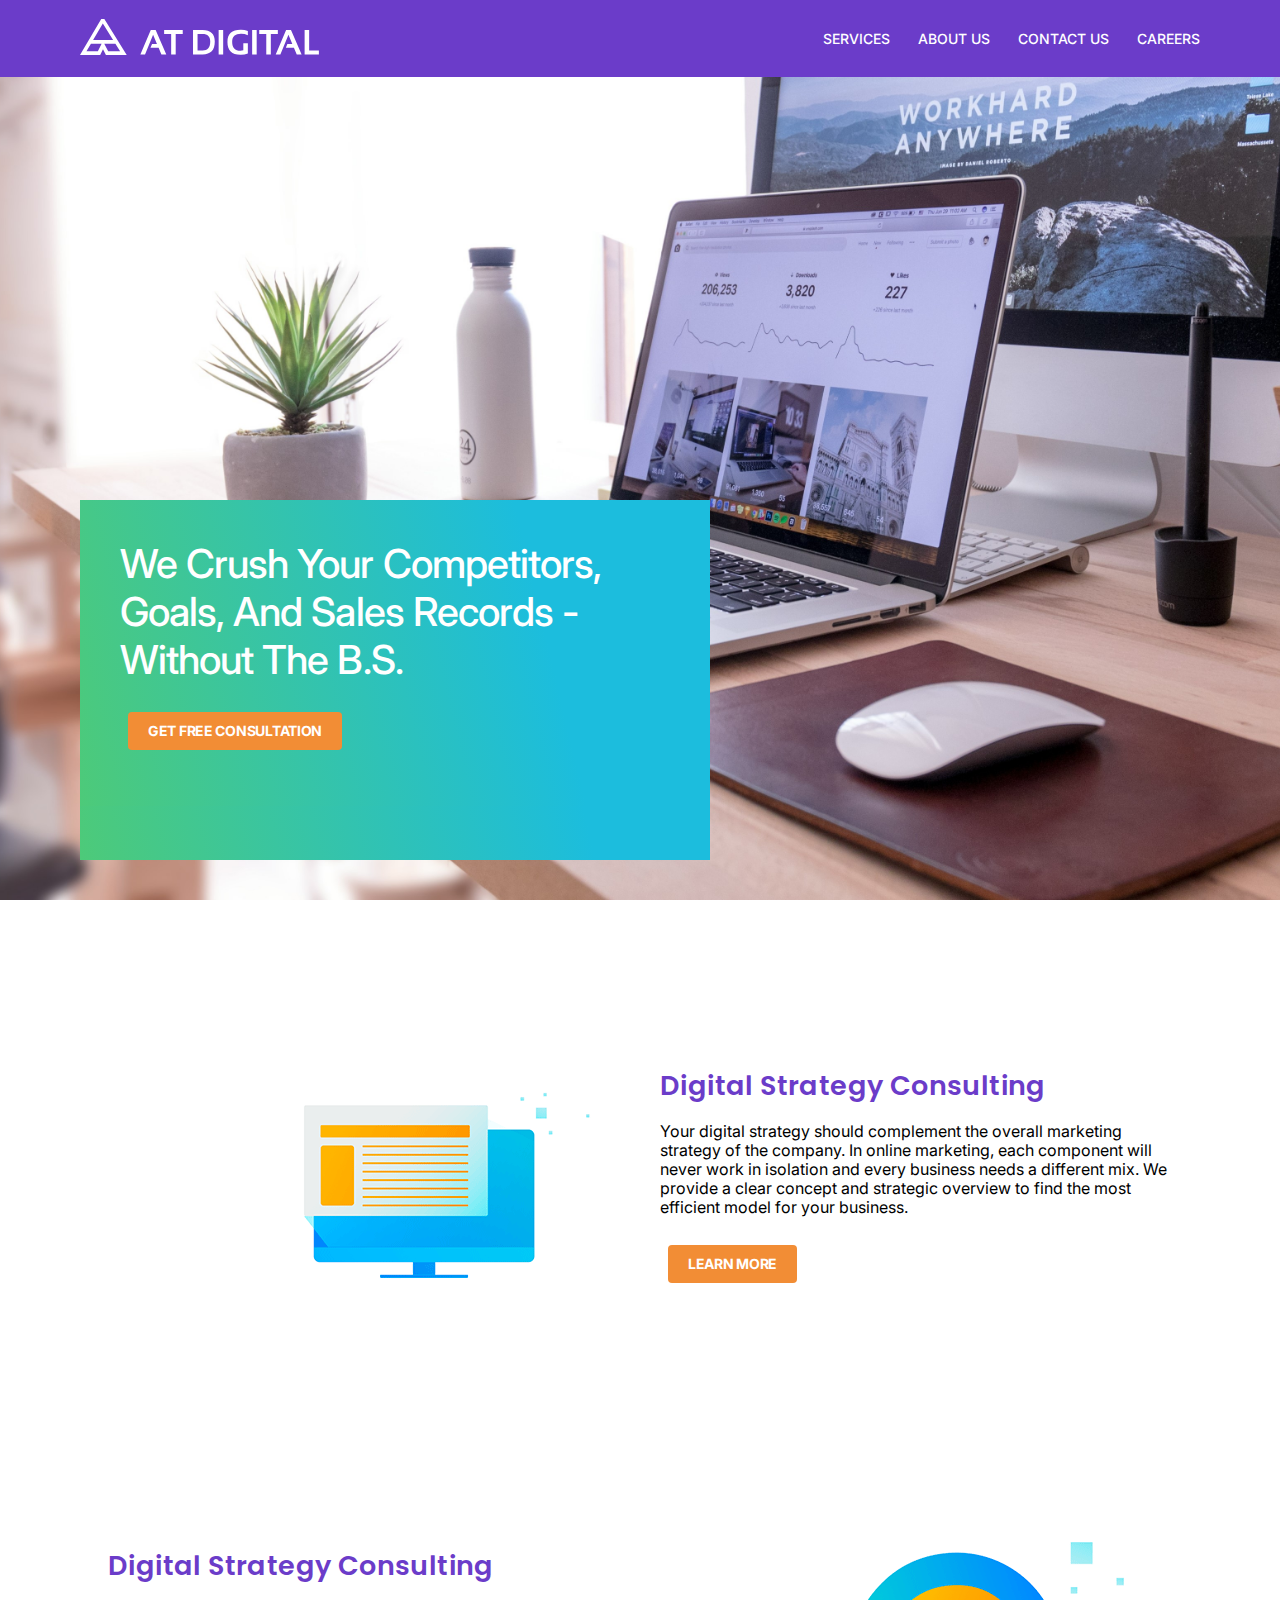
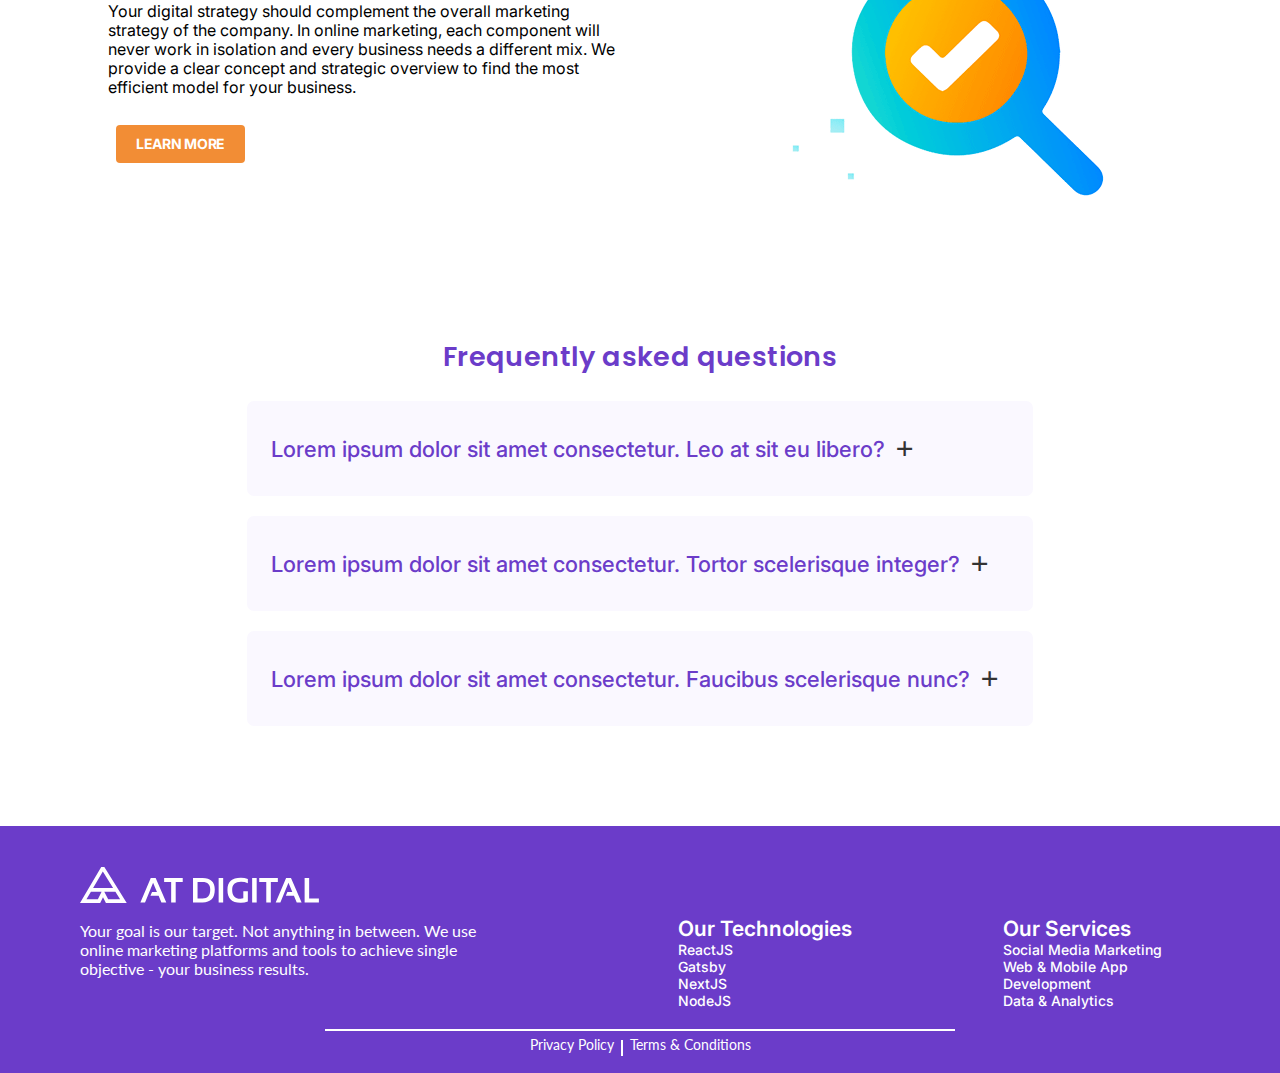
<file: project/project/project/Index.html>
<!DOCTYPE html>
<html lang="en">

<head>
  <meta charset="UTF-8">
  <meta name="viewport" content="width=device-width, initial-scale=1.0">
  <title>Project</title>
  <link rel="stylesheet" href="style.css">
  <!-- <link rel="stylesheet" href="https://cdn.jsdelivr.net/npm/bootstrap@5.3.3/dist/css/bootstrap.min.css">
  <link rel="stylesheet"
    href="https://cdn.jsdelivr.net/npm/@fortawesome/fontawesome-free@6.4.2/css/fontawesome.min.css"> -->

  <!-- <link rel="stylesheet" href="https://cdn.jsdelivr.net/npm/bootstrap@5.3.3/dist/css/bootstrap.min.css"> -->
  <link rel="preconnect" href="https://fonts.googleapis.com">
  <link rel="preconnect" href="https://fonts.gstatic.com" crossorigin>
  <link
    href="https://fonts.googleapis.com/css2?family=Inter:wght@100..900&family=Poppins:ital,wght@0,100;0,200;0,300;0,400;0,500;0,600;0,700;0,800;0,900;1,100;1,200;1,300;1,400;1,500;1,600;1,700;1,800;1,900&display=swap"
    rel="stylesheet">
  <link
    href="https://fonts.googleapis.com/css2?family=Lato:ital,wght@0,100;0,300;0,400;0,700;0,900;1,100;1,300;1,400;1,700;1,900&display=swap"
    rel="stylesheet">

  <link rel="stylesheet" href="https://cdnjs.cloudflare.com/ajax/libs/font-awesome/4.7.0/css/font-awesome.min.css">


</head>

<body>

  <!---------------------------- Navigation bar ------------------------------>

  <nav id="navbar">
    <div class="navbar_logo">
      <img src="Resources/SVGs/Logo.svg" alt="Logo">
    </div>

    <i class="fa fa-bars" id="icon" aria-hidden="true"></i>
    <div id="displayNav">
      <i class="fa fa-times" id="closeIcon" aria-hidden="true"
        style="position: absolute; top: 50px;right: 40px; font-size: 30px;"></i>
      <ul class="displayNav_ul">
        <li class=".nav_item">
          <a class="nav_link" href="#">SERVICES</a>
        </li>
        <li class=".nav_item">
          <a class="nav_link" href="#">ABOUT US</a>
        </li class="displayNav_ul_li">
        <li>
          <a class="nav_link" href="#">CONTACT US</a>
        </li>
        <li class=".nav_item">
          <a class="nav_link" href="#">CAREERS</a>
        </li>
      </ul>
    </div>


    <ul class="navbar_list">
      <li class="nav_item">
        <a class="nav_link" href="#">SERVICES</a>
      </li>
      <li class="nav_item">
        <a class="nav_link" href="#">ABOUT US</a>
      </li>
      <li class="nav_item">
        <a class="nav_link" href="#">CONTACT US</a>
      </li>
      <li class="nav_item">
        <a class="nav_link" href="#">CAREERS</a>
      </li>
    </ul>
  </nav>

  <!---------------------------- Hero section ------------------------------>

  <section id="hero">
    <div class="image"></div>
    <div class="container">
      <div class="content">
        <h1>We crush your competitors, goals, and sales records - without the B.S.</h1>
        <a href="LearnMore.html" class="main_btn" style="text-decoration: none;">GET FREE CONSULTATION</a>
      </div>
    </div>
  </section>

  <!---------------------------- Service section ------------------------------>

  <section id="services">

    <div class="service">
      <div class="service_img">
        <img src="Resources/Images/Desktop_img.png" alt="search icon image">
      </div>
      <div class="service_content">
        <h1 class="service_header">Digital Strategy Consulting</h1>
        <p class="service_description">Your digital strategy should complement the overall marketing strategy of the
          company.
          In online marketing, each component will never work in isolation and every business needs a different mix. We
          provide a clear
          concept and strategic overview to find the most efficient model for your business.
        </p>
        <button class="main_btn" type="button">LEARN MORE</button>
      </div>
    </div>

    <div class="service">
      <div class="service_content">
        <h1 class="service_header">Digital Strategy Consulting</h1>
        <p class="service_description">Your digital strategy should complement the overall marketing strategy of the
          company.
          In online marketing, each component will never work in isolation and every business needs a different mix. We
          provide a clear
          concept and strategic overview to find the most efficient model for your business.
        </p>
        <button class="main_btn" type="button">LEARN MORE</button>
      </div>

      <div class="service_img">
        <img src="Resources/Images/search image.png" alt="search icon image">
      </div>

    </div>


  </section>

  <section id="FAQ">
    <h1 class="faq-heading">Frequently asked questions</h1>
    <div class="faq-questions">
      <div class="faq-item">
        <div class="question_sec">
          <h3 class="question">Lorem ipsum dolor sit amet consectetur. Leo at sit eu libero?</h3>
          <button class="toggle-btn">+</button>
        </div>
        <div class="answer">Lorem ipsum dolor sit amet consectetur. Faucibus commodo suscipit id ipsum. Elementum
          ultrices nulla faucibus odio est sed aliquam. Sapien massa morbi risus sagittis tortor integer.
        </div>
      </div>
      <div class="faq-item">
        <div class="question_sec">
          <h3 class="question">Lorem ipsum dolor sit amet consectetur. Tortor scelerisque integer?</h3>
          <button class="toggle-btn">+</button>
        </div>
        <div class="answer">Lorem ipsum dolor sit amet consectetur. Faucibus commodo suscipit id ipsum. Elementum
          ultrices nulla faucibus odio est sed aliquam. Sapien massa morbi risus sagittis tortor integer.</div>
      </div>
      <div class="faq-item">
        <div class="question_sec">
          <h3 class="question">Lorem ipsum dolor sit amet consectetur. Faucibus scelerisque nunc?</h3>
          <button class="toggle-btn">+</button>
        </div>

        <div class="answer">Lorem ipsum dolor sit amet consectetur. Faucibus commodo suscipit id ipsum. Elementum
          ultrices nulla faucibus odio est sed aliquam. Sapien massa morbi risus sagittis tortor integer.</div>
      </div>
    </div>
    </div>
  </section>

  <footer id="footer">

    <div class="footer-content">
      <div class="footer_logo_section">
        <div class="footer-logo">
          <img src="Resources/SVGs/Logo.svg" alt="Logo">
        </div>
        <p class="footer_description">
          Your goal is our target. Not anything in between. We use online marketing platforms and tools to achieve
          single
          objective - your business results.
        </p>
      </div>

      <div class="footer_links">
        <div class="footer-technologies">
          <h3>Our Technologies</h3>
          <p>ReactJS</p>
          <p>Gatsby</p>
          <p>NextJS</p>
          <p>NodeJS</p>
        </div>
        <div class="footer-services">
          <h3>Our Services</h3>
          <p>Social media Marketing</p>
          <p>Web & Mobile App Development</p>
          <p>Data & Analytics</p>
        </div>
      </div>

    </div>
    <div class="footer-baseline">
      <p>Privacy Policy</p>
      <div class="line"></div>
      <p>Terms & Conditions</p>
    </div>
  </footer>



  <script src="script.js"></script>
  <script src="https://cdn.jsdelivr.net/npm/bootstrap@5.3.3/dist/js/bootstrap.bundle.min.js"></script>
  <script src="https://cdn.jsdelivr.net/npm/@popperjs/core@2.11.8/dist/umd/popper.min.js"></script>
  <script src="https://cdn.jsdelivr.net/npm/bootstrap@5.3.3/dist/js/bootstrap.min.js"></script>
</body>

</html>
</file>
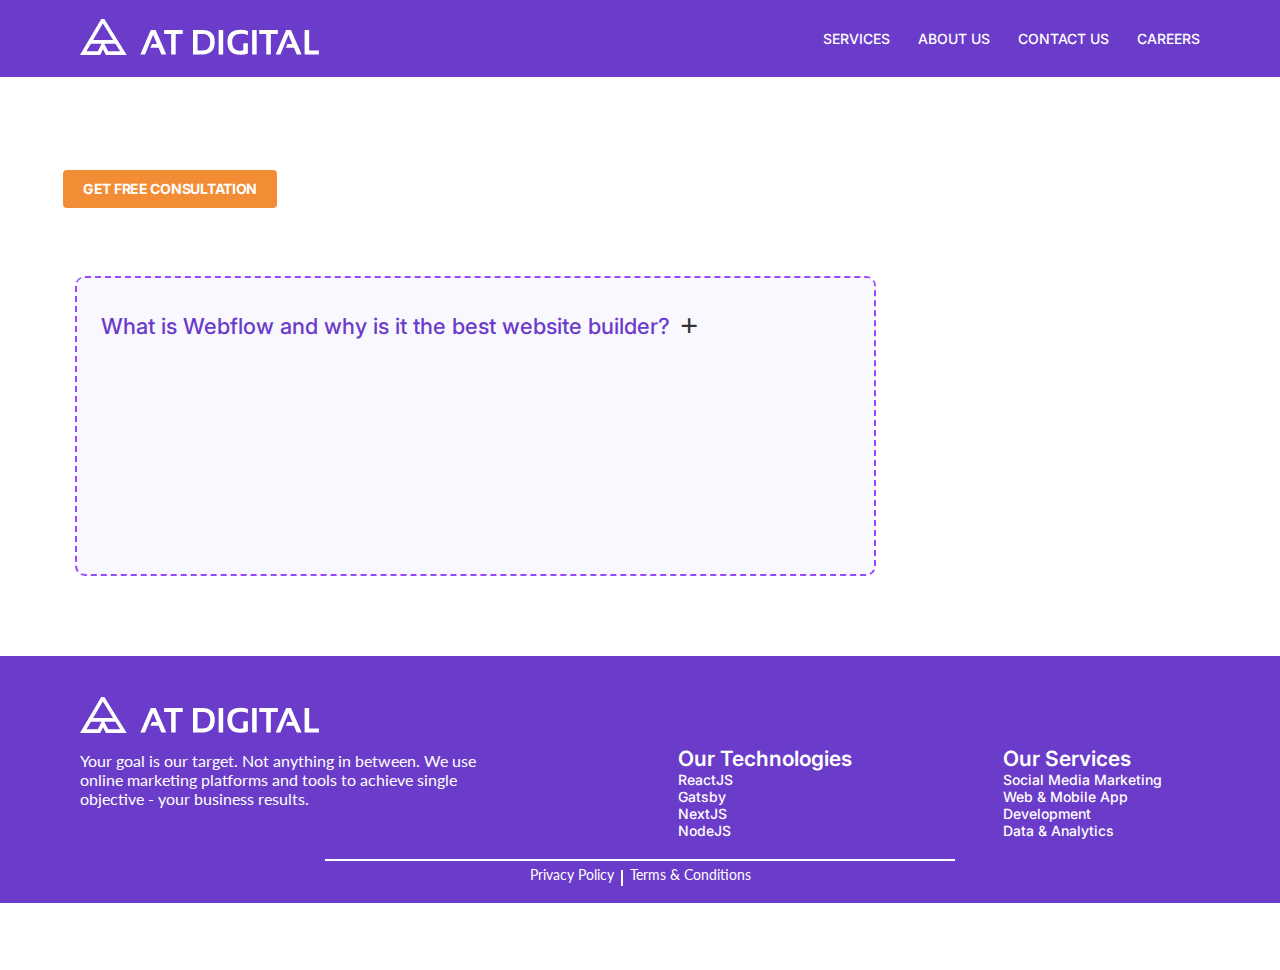
<file: project/project/project/LearnMore.html>
<!DOCTYPE html>
<html lang="en">

<head>
  <meta charset="UTF-8">
  <meta name="viewport" content="width=device-width, initial-scale=1.0">
  <title>Project</title>
  <link rel="stylesheet" href="style.css">
  
  <link rel="preconnect" href="https://fonts.googleapis.com">
  <link rel="preconnect" href="https://fonts.gstatic.com" crossorigin>
  <link
    href="https://fonts.googleapis.com/css2?family=Inter:wght@100..900&family=Poppins:ital,wght@0,100;0,200;0,300;0,400;0,500;0,600;0,700;0,800;0,900;1,100;1,200;1,300;1,400;1,500;1,600;1,700;1,800;1,900&display=swap"
    rel="stylesheet">
  <link href="https://fonts.googleapis.com/css2?family=Lato:ital,wght@0,100;0,300;0,400;0,700;0,900;1,100;1,300;1,400;1,700;1,900&display=swap" rel="stylesheet">



</head>

<body>

  <!---------------------------- Navigation bar ------------------------------>

  <nav id="navbar">
    <div class="navbar_logo">
      <img src="Resources/SVGs/Logo.svg" alt="Logo">
    </div>
    <ul class="navbar_list">
      <li class="nav_item">
        <a class="nav_link" href="#">SERVICES</a>
      </li>
      <li class="nav_item">
        <a class="nav_link" href="#">ABOUT US</a>
      </li>
      <li class="nav_item">
        <a class="nav_link" href="#">CONTACT US</a>
      </li>
      <li class="nav_item">
        <a class="nav_link" href="#">CAREERS</a>
      </li>
    </ul>
  </nav>
 
    


  <!---------------------------- FAQ section ------------------------------>
  <section id="btn">
    <div class="main-container">
        <button type="button" class="main_btn" style="margin-top: 100px;">GET FREE CONSULTATION</button>
  <section id="main">
    <div class="faq-questions">
      <div class="faq-item">
        <div class="question_sec">
          <h3 class="question">What is Webflow and why is it the best website builder?</h3> 
          <button class="toggle-btn">+</button>
        </div>
        <div class="answer">Vitae congue eu consequat ac felis placerat vestibulum lectus mauris ultrices. Cursus sit amet dictum sit amet justo donec enim diam porttitor lacus luctus accumsan tortor posuere.
        </div>
      </div>
    </div>
 </div>
 </section>
  </section>

  <footer id="footer">

    <div class="footer-content">
      <div class="footer_logo_section">
        <div class="footer-logo">
          <img src="Resources/SVGs/Logo.svg" alt="Logo">
        </div>
        <p class="footer_description">
          Your goal is our target. Not anything in between. We use online marketing platforms and tools to achieve
          single
          objective - your business results.
        </p>
      </div>

      <div class="footer_links">
        <div class="footer-technologies">
          <h3>Our Technologies</h3>
          <p>ReactJS</p>
          <p>Gatsby</p>
          <p>NextJS</p>
          <p>NodeJS</p>
        </div>
        <div class="footer-services">
          <h3>Our Services</h3>
          <p>Social media Marketing</p>
          <p>Web & Mobile App Development</p>
          <p>Data & Analytics</p>
        </div>
      </div>

    </div>
    <div class="footer-baseline">
      <p>Privacy Policy</p>
      <div class="line"></div>
      <p>Terms & Conditions</p>
    </div>
  </footer>



  <script src="script.js"></script>
  <script src="https://cdn.jsdelivr.net/npm/bootstrap@5.3.3/dist/js/bootstrap.bundle.min.js"></script>
  <script src="https://cdn.jsdelivr.net/npm/@popperjs/core@2.11.8/dist/umd/popper.min.js"></script>
  <script src="https://cdn.jsdelivr.net/npm/bootstrap@5.3.3/dist/js/bootstrap.min.js"></script>
  </body>
  </html>
</file>
<file: project/project/project/style.css>
* {
    margin: 0;
    padding: 0;
    box-sizing: border-box;
    font-family: inherit;
}

body {
    width: 100%;
    height: 100vh;
}

.main_btn {
    padding: 12px 20px 12px 20px;
    margin: 8px;
    border-radius: 4px;
    border: 0;
    background-color: #f28d35;
    font-family: Inter;
    font-size: 14px;
    font-weight: 700;
    line-height: 14px;
    letter-spacing: -0.02em;
    text-align: center;
    color: #ffffff;
}

.main_btn:hover {
    color: #000000;
}



/* Style for the navigation bar */
#navbar {
    position: absolute;
    width: 100%;
    height: 77px;
    left: 0px;
    right: 0px;
    top: 0px;
    z-index: 10;
    padding: 26px 80px;

    display: flex;
    flex-direction: row;
    justify-content: space-between;
    align-items: center;
    gap: 8px;


    background: #6B3CC9;
    /* Background color for the navigation bar */
}


.navbar_log img {
    margin: 0 auto;
    width: 238.89px;
    height: 25px;
}


.navbar-toggler {
    display: none;
    /* Hide the toggler for larger screens */
}

.navbar_list {
    list-style: none;
    display: flex;
    flex-direction: row;
    align-items: flex-start;
    padding: 0px;
    gap: 28px;
    height: 17px;

}



.nav_item .nav_link {
    text-decoration: none;
    font-family: 'Inter';
    font-style: normal;
    font-weight: 500;
    font-size: 14px;
    line-height: 17px;
    color: #FFFFFF;
}




/*-----------------------------------------hero section------------------------------*/

#hero {
    position: relative;
    height: 100vh;
    width: 100%;
    background-image: url('Resources/Images/main_img.jpg');
    background-size: cover;
    background-position: center;
}



.container {
    position: absolute;
    left: 80px;
    bottom: 40px;

}

.content {
    max-width: 630px;
    height: 306px;
    padding: 24px 40px 32px;
    background: linear-gradient(256.73deg, #1CBDDD 27.86%, #4DCA79 100%), #FFFFFF;
    font-family: 'Inter';
    font-style: normal;
    font-weight: 700;
    font-size: 48px;
    line-height: 100%;
    letter-spacing: -0.02em;
    text-transform: capitalize;
    color: #FFFFFF;
}


.container h1 {
    font-size: 40px;
    font-weight: 500;
    color: white;
    margin-bottom: 20px;
}

.btn.btn-warning {
    color: white;
    font-weight: 700;
}

/*-----------------------------------------Service section------------------------------*/


#services {
    position: relative;
    background: #FFFFFF;

}

.service {
    display: flex;
    justify-content: space-between;
    display: flex;
    flex-direction: row;
    align-items: center;
    padding: 0px;
    gap: 40px;
    position: relative;
    max-width: 1064px;
    max-height: 416px;
    margin: 80px auto auto auto;

}

.service .service_content {
    flex: 1;
    display: flex;
    flex-direction: column;
    align-items: flex-start;
    padding: 0px;
    gap: 20px;
}

.service_header {
    color: #6B3CC9;
    font-family: 'Poppins';
    letter-spacing: 0.4px;
    font-style: normal;
    font-weight: 600;
    font-size: 27px;
    line-height: 33px;
}

.service .service_content .service_description {
    font-family: 'Inter';
    font-style: normal;
    font-weight: 400;
    font-size: 16px;
    line-height: 19px;
    color: #000000;
}


.service_img {
    flex: 1;
    display: flex;
    justify-content: flex-end;
}

.service_img img {
    max-width: 100%;
    height: auto;
}



/*-----------------------------------------FAQ section------------------------------*/

#FAQ {
    display: flex;
    flex-direction: column;
    align-items: center;
    padding: 0px;
    gap: 28px;
    max-width: 846px;
    margin: 80px auto auto auto;
}

.faq-heading {
    font-family: 'Poppins';
    font-style: normal;
    font-weight: 600;
    font-size: 27px;
    line-height: 33px;
    letter-spacing: 0.4px;
    color: #6B3CC9;
}

.faq-questions {
    max-width: 800px;
    margin: 0 auto;
}

.faq-item {
    margin-bottom: 20px;
    display: flex;
    flex-direction: column;
    align-items: flex-start;
    padding: 24px;
    gap: 13px;
    max-width: 846px;
    background: #FAF8FF;
    border-radius: 7px;

}

.question_sec {
    display: flex;
    flex-direction: row;
    justify-content: space-between;
    align-items: center;
    padding: 0px;

}

.toggle-btn {

    background-color: #FAF8FF;
    color: #333;
    font-size: xx-large;
    border: none;
    font-weight: bolder;
    padding: 5px 10px;
    cursor: pointer;
    align-items: center;

}

.question {

    margin: 0;
    max-width: 744px;
    font-family: 'Inter';
    font-style: normal;
    font-weight: 500;
    font-size: 22px;
    line-height: 28px;
    color: #6B3CC9;
    cursor: pointer;
}

.answer {
    display: none;
    padding: 10px;
    background-color: #FAF8FF;
}

.faq-item.active .answer {
    display: block;
}


/*-----------------------------------------Footer section------------------------------*/

#footer {
    align-items: center;
    padding: 40px 80px 20px 80px;
    background: #6B3CC9;
    position: relative;
    left: 0;
    right: 0;
    bottom: 0;
    width: 100%;
    height: fit-content;
    margin-top: 80px;
}

.footer-content {

    display: flex;
    flex-direction: row;
    justify-content: space-between;
    align-items: flex-start;
    padding: 0px;
    height: fit-content;
    width: 100%;
}


.footer_logo_section {
    display: flex;
    flex-direction: column;
    align-items: flex-start;
    padding: 0px;
    gap: 30px;
    max-width: 413px;
}

.footer-logo {
    width: 238.89px;
    height: 25px;
}

.footer_description {
    font-family: 'Lato';
    font-style: normal;
    font-weight: 400;
    font-size: 16px;
    line-height: 19px;
    color: #FFFFFF;
    order: 1;
    align-self: stretch;
}

.footer_links {

    display: flex;
    flex-direction: row;
    justify-content: space-between;
    align-items: flex-start;
    padding: 0px;
    gap: 128px;
    width: 522px;
    height: fit-content;
}

.footer-services,
.footer-technologies {
    display: flex;
    flex-direction: column;
    align-items: flex-start;
    padding: 0px;
    width: 197px;
    height: fit-content;
}

.footer-services h3,
.footer-technologies h3 {
    font-family: 'Inter';
    font-style: normal;
    font-weight: 600;
    font-size: 21px;
    line-height: 25px;
    color: #FFFFFF;
}

.footer-services p,
.footer-technologies p {
    font-family: 'Inter';
    font-style: normal;
    font-weight: 500;
    font-size: 14px;
    color: #FFFFFF;
    text-transform: capitalize;
}

.footer-baseline {
    bottom: 0px;
    margin-left: auto;
    margin-right: auto;
    padding-top: 5px;
    margin-top: 20px;
    border-top: 2px solid #FFFFFF;
    max-width: 630px;
    height: fit-content;
    background: #6B3CC9;
    text-align: center;

}

.footer-baseline p {
    justify-content: center;
    display: inline-block;
    font-family: 'Lato';
    font-style: normal;
    font-weight: 400;
    font-size: 14px;
    line-height: 17px;
    color: #FFFFFF;
}

.footer-baseline .line {
    display: inline-block;
    border: 1px solid #FFFFFF;
    margin: 5 auto;
    background-color: #FFFFFF;
    width: 16px;
    height: 0px;
    transform: rotate(90deg);
}


/*------------------------Learn more section----------------------*/

#btn {
    position: relative;
    margin-left: 55px;
    margin-top: 100px;
  

}

#main {
    border: 2px dashed #9747FF;
    width: 801px;
    height: 300px;
    top: 516px;
    left: 77px;
    border-radius: 10px;
    gap: 0px;
    border: 1px 0px 0px 0px;
    opacity: 0px;
    margin-left: 20px;
    margin-top: 60px;
    background: #FAF8FF;
   
}

@media (min-width: 375px) {

    .body {
        overflow-x: hidden;
    }

    .nav_item .nav_link {
        font-size: 13px;
    }

    .navbar_list {
        display: none;
    }

    #icon {
        color: white;
        font-size: 30px;
    }

    #displayNav {
        position: absolute;
        width: 100%;
        background-color: #ffffff;
        height: 800px;
        top: 0;
        right: 0;
        display: none;
        flex-direction: column;
        align-items: flex-start;
    }

    .displayNav_ul {
        list-style: none;
        padding: 0;
        margin-top: 80px;
    }

    .displayNav_ul li {
        margin-top: 10px;
        padding: 10px;
        text-align: left;
    }

    .nav_link {
        color: rgb(0, 0, 0);
        text-decoration: none;
        font-family: 'Inter';
    }


    .navbar_log img {
        margin: 0 auto;
        width: 230px;
        height: 20px;
    }


    #hero {
        display: flex;
        flex-direction: column;
        background-image: none;
        width: 100%;
        height: 100%;
        margin-top: 40px;
    }

    .image {
        width: 100%;
        height: 100%;
        background-repeat: no-repeat;
        background-size: contain;
        background-image: url("Resources/Images/main_img.jpg");
    }


    .container {
        position: static;
        width: 100;
        height: 40%;
        background: linear-gradient(256.73deg, #1CBDDD 27.86%, #4DCA79 100%), #FFFFFF;
        padding: 10px;
        margin-top: -400px;

    }

    .content {
        display: flex;
        flex-direction: column;
        align-items: center;
        justify-content: center;
        width: 100%;
        height: 100%;
        padding: 0;
        font-size: 5px;
        line-height: 40px;
        padding-left: 30px;

    }

    .container h1 {
        font-size: 30px;
        font-weight: 500;
        color: white;
        margin-bottom: 20px;
    }

    .btn.btn-warning {
        color: white;
        font-weight: 700;
    }

    #services {
        position: relative;
        background: #FFFFFF;


    }

    .service {
        flex-direction: column;
        width: 100%;
        max-height: 50%;
        margin: 5px auto auto auto;


    }

    .service .service_content {
        flex: 1;
        display: flex;
        flex-direction: column;
        align-items: center;
        justify-content: center;
        text-align: center;
    }

    #footer {
        display: flex;
        flex-direction: column;
        width: 100%;
    }

    .footer-content {
        flex-direction: column;

    }

    .footer_links {
        width: 100%;
        flex-direction: column;
        gap: 20px;


    }

    .footer-services,
    .footer-technologies {
        margin-top: 20px;

    }

    .footer-baseline {
        display: flex;

    }



    .footer-baseline p {
        display: flex;
        flex-direction: row;
    }

    .footer-baseline p {
        justify-content: center;
        display: inline-block;
        font-family: 'Lato';
        font-style: normal;
        font-weight: 400;
        font-size: 10px;
        line-height: 17px;
        color: #FFFFFF;
    }

    .footer-baseline .line {
        margin-top: 7px;
        background-color: #FFFFFF;
        width: 30px;

    }



}




@media (min-width: 768px) {

    .body {
        overflow-x: hidden;
    }

    .nav_item .nav_link {
        font-size: 13px;
    }

    .navbar_list {
        display: flex;
    }


    #icon {
        display: none;
    }

    #displayNav {

        display: none;

    }


    #hero {
        display: flex;
        flex-direction: column;
        background-image: none;
        width: 100%;
        height: 100%;
        margin-top: 0px;
    }

    .image {
        width: 100%;
        height: 70%;
        background-repeat: no-repeat;
        background-size: cover;
        background-image: url("Resources/Images/main_img.jpg");
    }

    .container {
        position: static;
        width: 100;
        height: 40%;
        padding: 10px;
        margin-top: 0px;

    }

    .content {
        display: flex;
        flex-direction: column;
        align-items: flex-start;
        justify-content: center;
        width: 100%;
        height: 100%;
        padding: 0;
        font-size: 20px;
        line-height: 40px;
        padding-left: 30px;

    }


    .container h1 {
        font-size: 40px;
        font-weight: 500;
        color: white;
        margin-bottom: 20px;
    }

    .btn.btn-warning {
        color: white;
        font-weight: 700;
    }

    #services {
        position: relative;
        background: #FFFFFF;

    }

    .service {
        display: flex;
        flex-direction: column;
        width: 100%;
        max-height: 50%;
        margin: 5px auto auto auto;

    }

    .service .service_content {
        flex: 1;
        display: flex;
        flex-direction: column;
        align-items: flex-start;
        justify-content: center;
        text-align: left;
    }

    #footer {
        display: flex;
        flex-direction: column;
        width: 100%;
    }

    .footer-content {
        flex-direction: column;
    }


    .footer_links {
        flex-direction: row;
        gap: 0px;
    }

    .footer-services,
    .footer-technologies {
        margin-top: 50px;

    }

    .footer-baseline {
        width: 100%;
        display: flex;
        align-items: center;
        justify-content: center;

    }


    .footer-baseline p {
        display: flex;
        flex-direction: row;
        justify-content: center;
        align-items: center;
        display: inline-block;
        font-family: 'Lato';
        font-style: normal;
        font-weight: 400;
        font-size: 10px;
        line-height: 17px;
        color: #FFFFFF;

    }

    .footer-baseline .line {
        display: inline-block;
        border: 1px solid #FFFFFF;
        margin: 5 auto;
        background-color: #FFFFFF;
        width: 16px;
        height: 0px;
        transform: rotate(90deg);
        margin-top: 7px;
    }



}

@media (min-width: 1200px) {

    .main_btn {
        padding: 12px 20px 12px 20px;
        margin: 8px;
        border-radius: 4px;
        border: 0;
        background-color: #f28d35;
        font-family: Inter;
        font-size: 14px;
        font-weight: 700;
        line-height: 14px;
        letter-spacing: -0.02em;
        text-align: center;
        color: #ffffff;
    }

    .main_btn:hover {
        color: #000000;
    }



    /* Style for the navigation bar */
    #navbar {
        position: absolute;
        width: 100%;
        height: 77px;
        left: 0px;
        right: 0px;
        top: 0px;
        z-index: 10;
        padding: 26px 80px;

        display: flex;
        flex-direction: row;
        justify-content: space-between;
        align-items: center;
        gap: 8px;


        background: #6B3CC9;
        /* Background color for the navigation bar */
    }


    .navbar_log img {
        margin: 0 auto;
        width: 238.89px;
        height: 25px;
    }

    #icon {
        display: none;
    }

    .navbar-toggler {
        display: none;
        /* Hide the toggler for larger screens */
    }

    .navbar_list {
        list-style: none;
        display: flex;
        flex-direction: row;
        align-items: flex-start;
        padding: 0px;
        gap: 28px;
        height: 17px;

    }



    .nav_item .nav_link {
        text-decoration: none;
        font-family: 'Inter';
        font-style: normal;
        font-weight: 500;
        font-size: 14px;
        line-height: 17px;
        color: #FFFFFF;
    }




    /*-----------------------------------------hero section------------------------------*/
    .image {
        display: none;
    }

    #hero {
        position: relative;
        height: 100vh;
        width: 100%;
        background-image: url('Resources/Images/main_img.jpg');
        background-size: cover;
        background-position: center;
        background-repeat: no-repeat;
    }



    .container {
        position: absolute;
        left: 80px;
        bottom: 40px;
        padding: 0;

    }

    .content {
        max-width: 630px;
        height: 306px;
        padding: 24px 40px 32px;
        font-family: 'Inter';
        font-style: normal;
        font-weight: 700;
        font-size: 48px;
        line-height: 100%;
        letter-spacing: -0.02em;
        text-transform: capitalize;
        color: #FFFFFF;
    }


    .container h1 {
        font-size: 40px;
        font-weight: 500;
        color: white;
        margin-bottom: 20px;
    }

    .btn.btn-warning {
        color: white;
        font-weight: 700;
    }

    /*-----------------------------------------Service section------------------------------*/


    #services {
        position: relative;
        background: #FFFFFF;

    }

    .service {
        display: flex;
        justify-content: space-between;
        display: flex;
        flex-direction: row;
        align-items: center;
        padding: 0px;
        gap: 40px;
        position: relative;
        max-width: 1064px;
        max-height: 416px;
        margin: 80px auto auto auto;

    }

    .service .service_content {
        flex: 1;
        display: flex;
        flex-direction: column;
        align-items: flex-start;
        padding: 0px;
        gap: 20px;
    }

    .service_header {
        color: #6B3CC9;
        font-family: 'Poppins';
        letter-spacing: 0.4px;
        font-style: normal;
        font-weight: 600;
        font-size: 27px;
        line-height: 33px;
    }

    .service .service_content .service_description {
        font-family: 'Inter';
        font-style: normal;
        font-weight: 400;
        font-size: 16px;
        line-height: 19px;
        color: #000000;
    }


    .service_img {
        flex: 1;
        display: flex;
        justify-content: flex-end;
    }

    .service_img img {
        max-width: 100%;
        height: auto;
    }



    /*-----------------------------------------FAQ section------------------------------*/

    #FAQ {
        display: flex;
        flex-direction: column;
        align-items: center;
        padding: 0px;
        gap: 28px;
        max-width: 846px;
        margin: 80px auto auto auto;
    }

    .faq-heading {
        font-family: 'Poppins';
        font-style: normal;
        font-weight: 600;
        font-size: 27px;
        line-height: 33px;
        letter-spacing: 0.4px;
        color: #6B3CC9;
    }

    .faq-questions {
        max-width: 800px;
        margin: 0 auto;
    }

    .faq-item {
        margin-bottom: 20px;
        display: flex;
        flex-direction: column;
        align-items: flex-start;
        padding: 24px;
        gap: 13px;
        max-width: 846px;
        background: #FAF8FF;
        border-radius: 7px;

    }

    .question_sec {
        display: flex;
        flex-direction: row;
        justify-content: space-between;
        align-items: center;
        padding: 0px;

    }

    .toggle-btn {

        background-color: #FAF8FF;
        color: #333;
        font-size: xx-large;
        border: none;
        font-weight: bolder;
        padding: 5px 10px;
        cursor: pointer;
        align-items: center;

    }

    .question {

        margin: 0;
        max-width: 744px;
        font-family: 'Inter';
        font-style: normal;
        font-weight: 500;
        font-size: 22px;
        line-height: 28px;
        color: #6B3CC9;
        cursor: pointer;
    }

    .answer {
        display: none;
        padding: 10px;
        background-color: #FAF8FF;
    }

    .faq-item.active .answer {
        display: block;
    }


    /*-----------------------------------------Footer section------------------------------*/

    #footer {
        align-items: center;
        padding: 40px 80px 20px 80px;
        background: #6B3CC9;
        position: relative;
        left: 0;
        right: 0;
        bottom: 0;
        width: 100%;
        height: fit-content;
        margin-top: 80px;
    }

    .footer-content {

        display: flex;
        flex-direction: row;
        justify-content: space-between;
        align-items: flex-start;
        padding: 0px;
        height: fit-content;
        width: 100%;
    }


    .footer_logo_section {
        display: flex;
        flex-direction: column;
        align-items: flex-start;
        padding: 0px;
        gap: 30px;
        max-width: 413px;
    }

    .footer-logo {
        width: 238.89px;
        height: 25px;
    }

    .footer_description {
        font-family: 'Lato';
        font-style: normal;
        font-weight: 400;
        font-size: 16px;
        line-height: 19px;
        color: #FFFFFF;
        order: 1;
        align-self: stretch;
    }

    .footer_links {

        display: flex;
        flex-direction: row;
        justify-content: space-between;
        align-items: flex-start;
        padding: 0px;
        gap: 128px;
        width: 522px;
        height: fit-content;
    }

    .footer-services,
    .footer-technologies {
        display: flex;
        flex-direction: column;
        align-items: flex-start;
        padding: 0px;
        width: 197px;
        height: fit-content;
    }

    .footer-services h3,
    .footer-technologies h3 {
        font-family: 'Inter';
        font-style: normal;
        font-weight: 600;
        font-size: 21px;
        line-height: 25px;
        color: #FFFFFF;
    }

    .footer-services p,
    .footer-technologies p {
        font-family: 'Inter';
        font-style: normal;
        font-weight: 500;
        font-size: 14px;
        color: #FFFFFF;
        text-transform: capitalize;
    }

    .footer-baseline {
        bottom: 0px;
        margin-left: auto;
        margin-right: auto;
        padding-top: 5px;
        margin-top: 20px;
        border-top: 2px solid #FFFFFF;
        max-width: 630px;
        height: fit-content;
        background: #6B3CC9;
        text-align: center;

    }

    .footer-baseline p {
        justify-content: center;
        display: inline-block;
        font-family: 'Lato';
        font-style: normal;
        font-weight: 400;
        font-size: 14px;
        line-height: 17px;
        color: #FFFFFF;
    }

    .footer-baseline .line {
        display: inline-block;
        border: 1px solid #FFFFFF;
        margin: 5 auto;
        background-color: #FFFFFF;
        width: 16px;
        height: 0px;
        transform: rotate(90deg);
    }


    /*------------------------Learn more section----------------------*/

    #btn {
        position: relative;
        margin-left: 55px;
        margin-top: 70px;

    }

    #main {
        border: 2px dashed #9747FF;
        width: 801px;
        height: 300px;
        top: 516px;
        left: 77px;
        border-radius: 10px;
        gap: 0px;
        border: 1px 0px 0px 0px;
        opacity: 0px;
        margin-left: 20px;
        margin-top: 60px;
    }
}
</file>
